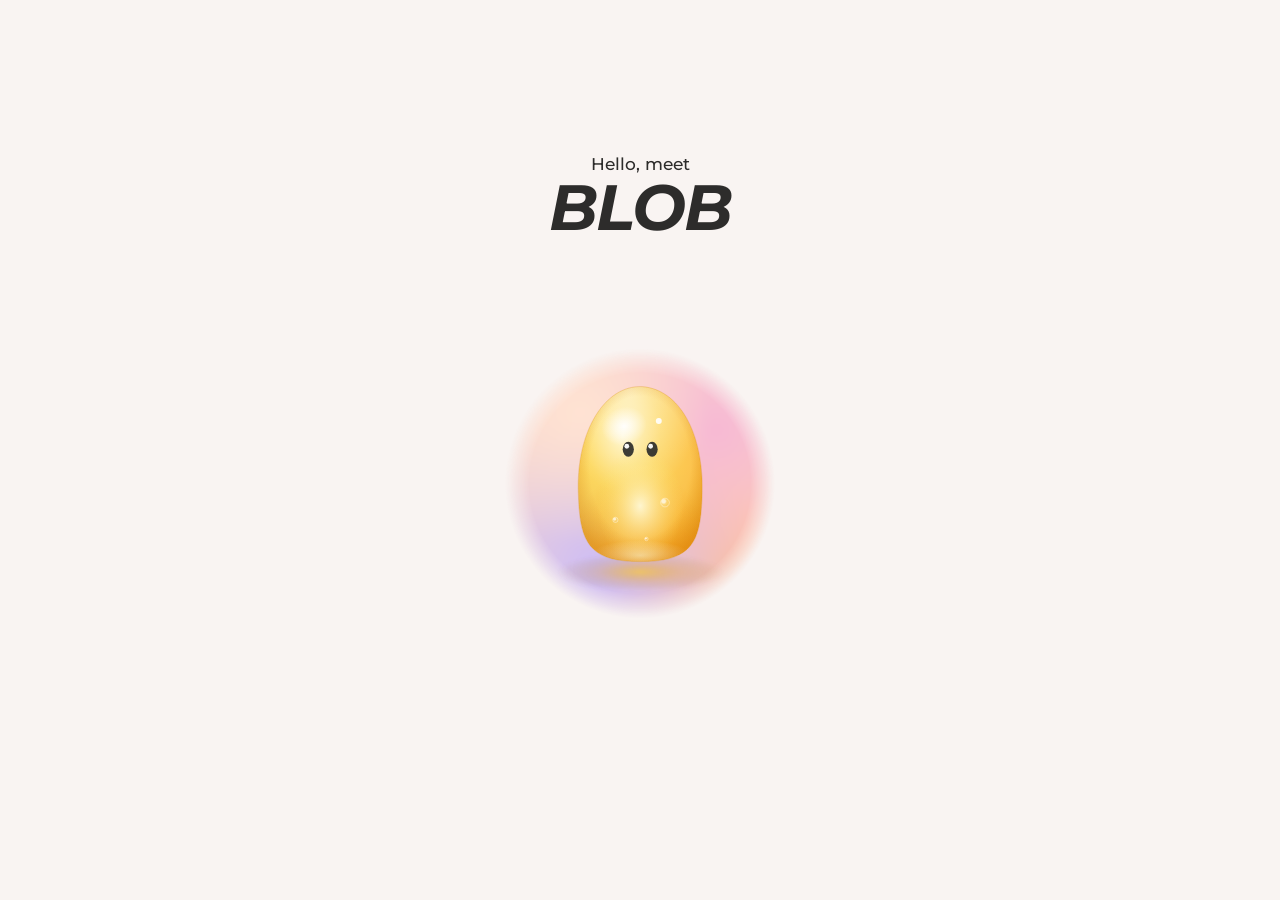
<file: index.html>
<!doctype html>
<html lang="en" data-theme="light">
<head>
<meta charset="utf-8">
<meta name="viewport" content="width=device-width, initial-scale=1, viewport-fit=cover">
<meta name="color-scheme" content="light">
<meta name="theme-color" content="#f9f4f2">
<meta name="apple-mobile-web-app-capable" content="yes">
<meta name="mobile-web-app-capable" content="yes">
<meta name="apple-mobile-web-app-status-bar-style" content="default">
<meta name="apple-mobile-web-app-title" content="The Blob">
<title>The Blob</title>
<meta name="description" content="A jelly blob shares your heartbeat, tells you its day as short stories, and learns with your help.">
<link rel="manifest" href="manifest.json">
<link rel="icon" href="icon.svg" type="image/svg+xml">
<link rel="apple-touch-icon" href="icon-180.png">
<link rel="preconnect" href="https://fonts.googleapis.com">
<link rel="preconnect" href="https://fonts.gstatic.com" crossorigin>
<link href="https://fonts.googleapis.com/css2?family=Montserrat:ital,wght@0,400;0,500;0,600;0,700;1,500;1,700&display=swap" rel="stylesheet">
<link rel="stylesheet" href="app.css?v=38">
</head>
<body>
<svg width="0" height="0" style="position:absolute" aria-hidden="true">
  <defs>
    <radialGradient id="bFill" cx=".36" cy=".28" r=".85"><stop offset="0" stop-color="#fff4be" stop-opacity=".95"/><stop offset=".36" stop-color="#ffd832" stop-opacity=".72"/><stop offset=".68" stop-color="#ffc600" stop-opacity=".62"/><stop offset="1" stop-color="#f09e00" stop-opacity=".85"/></radialGradient>
    <radialGradient id="bBase" cx=".5" cy="1.08" r=".62"><stop offset="0" stop-color="#ff8c00" stop-opacity=".5"/><stop offset="1" stop-color="#ff8c00" stop-opacity="0"/></radialGradient>
    <radialGradient id="bEdge" cx=".5" cy=".46" r=".58"><stop offset=".7" stop-color="#c86900" stop-opacity="0"/><stop offset="1" stop-color="#c86900" stop-opacity=".32"/></radialGradient>
    <radialGradient id="bTop" cx=".42" cy=".02" r=".6"><stop offset="0" stop-color="#fff" stop-opacity=".55"/><stop offset="1" stop-color="#fff" stop-opacity="0"/></radialGradient>
    <radialGradient id="bCore"><stop offset="0" stop-color="#fffbde" stop-opacity=".9"/><stop offset="1" stop-color="#ffe66e" stop-opacity="0"/></radialGradient>
    <radialGradient id="bSpec"><stop offset="0" stop-color="#fff" stop-opacity=".95"/><stop offset="1" stop-color="#fff" stop-opacity="0"/></radialGradient>
    <radialGradient id="bRim"><stop offset="0" stop-color="#fff8cd" stop-opacity=".8"/><stop offset="1" stop-color="#fff8cd" stop-opacity="0"/></radialGradient>
    <radialGradient id="bShadow"><stop offset="0" stop-color="#ffc400" stop-opacity=".55"/><stop offset=".5" stop-color="#d68c00" stop-opacity=".22"/><stop offset="1" stop-color="#785000" stop-opacity="0"/></radialGradient>
    <radialGradient id="bBub" cx=".35" cy=".35" r=".6"><stop offset="0" stop-color="#fff" stop-opacity=".7"/><stop offset=".3" stop-color="#fff" stop-opacity=".7"/><stop offset=".6" stop-color="#fff" stop-opacity=".12"/><stop offset="1" stop-color="#fff" stop-opacity="0"/></radialGradient>
    <radialGradient id="bHalo"><stop offset=".55" stop-color="#fff1c9" stop-opacity=".9"/><stop offset="1" stop-color="#ffd27a" stop-opacity="0"/></radialGradient>
    <filter id="blur1_5" x="-50%" y="-50%" width="200%" height="200%"><feGaussianBlur stdDeviation="1.5"/></filter>
  </defs>
</svg>
<div class="phone"><div id="app"></div></div>
<script src="data.js?v=12"></script>
<script src="hangout-sim.js?v=1"></script>
<script src="app.js?v=39"></script>
</body>
</html>
</file>
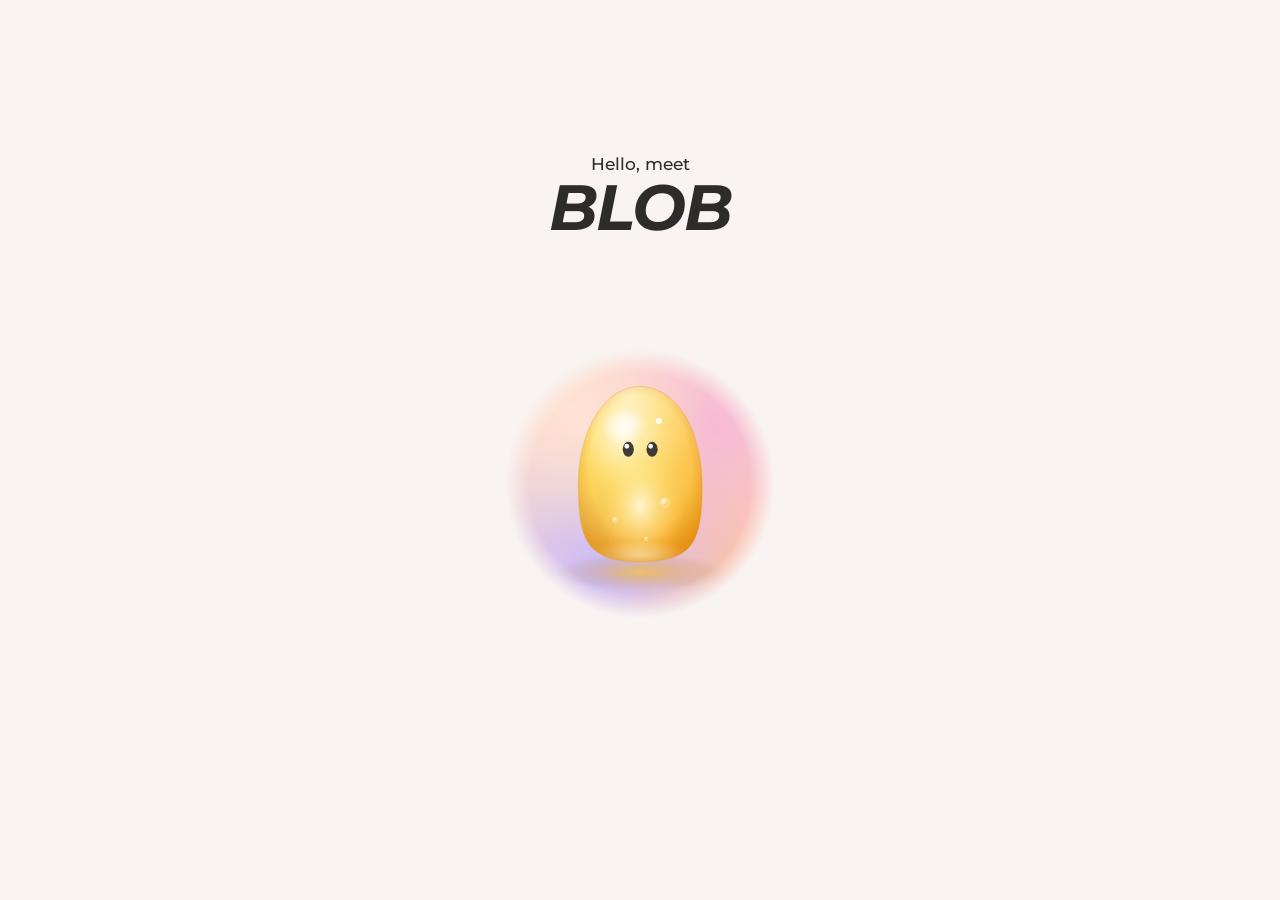
<file: blob/index.html>
<!doctype html>
<html lang="en"><head><meta charset="utf-8"><meta name="viewport" content="width=device-width, initial-scale=1">
<title>The Blob</title><meta http-equiv="refresh" content="0; url=../">
<script>location.replace("../" + location.hash);</script></head>
<body><a href="../">The Blob has moved here</a></body></html>
</file>
<file: app.css>
:root {
  --bg: #f9f4f2; --card: #fdfcfc; --line: #e2ded9; --ink: #2d2c2b; --smoke: #5c5853; --primary: #0061ef;
  --orange: #f47d31; --plum: #5f2b89; --tab: #ffe9a6; --indigo: #3b197f; --sky: #00a4ff; --pink: #ffa1cc;
  --chip: #f5f0ea;
  color-scheme: light;
}
* { box-sizing: border-box; -webkit-tap-highlight-color: transparent; }
html, body { margin: 0; height: 100%; background: var(--bg); overscroll-behavior: none; }
body {
  background: var(--bg); color: var(--ink); font-family: "Montserrat", system-ui, sans-serif;
  font-size: 17px; line-height: 1.45; letter-spacing: -0.01em; display: flex; justify-content: center; align-items: center;
}
h1, h2, h3 { margin: 0; font-weight: 700; letter-spacing: -0.03em; line-height: 1.12; }
p { margin: 0; }
button { font: inherit; color: inherit; letter-spacing: inherit; border: 0; background: none; padding: 0; cursor: pointer; }
:focus-visible { outline: 3px solid var(--primary); outline-offset: 2px; border-radius: 12px; }

/* shell: full screen everywhere; on a laptop the tab bar becomes a sidebar and content sits in a column */
.phone { position: fixed; inset: 0; background: var(--bg); overflow: hidden; }
.screen { position: absolute; inset: 0; overflow-y: auto; overflow-x: hidden; padding: 0 24px; -webkit-overflow-scrolling: touch; scrollbar-width: none; }
.screen::-webkit-scrollbar { display: none; }
.screen.with-tabs { padding-bottom: 108px; }
.pt { padding-top: max(20px, env(safe-area-inset-top)); }

/* type */
.date { font-size: 14px; font-weight: 500; color: var(--smoke); margin-top: 44px; }
.title { font-size: 30px; margin-top: 6px; }
.smoke { color: var(--smoke); }
.small { font-size: 14px; color: var(--smoke); }
.caption { font-size: 13px; color: var(--smoke); }
.section { font-size: 19px; }

/* cards + controls */
.card { background: var(--card); border: 1px solid var(--line); border-radius: 28px; padding: 20px; margin-top: 16px; }
.card.dark { background: var(--ink); border: 0; color: #fff; }
.card.dark .smoke { color: rgba(255, 255, 255, 0.72); }
.btn {
  display: flex; align-items: center; justify-content: center; width: 100%; height: 56px; border-radius: 999px;
  background: var(--primary); color: #fff; font-size: 17px; font-weight: 700;
}
.btn.small-btn { width: auto; height: 44px; padding: 0 24px; font-size: 15px; }
.btn.ink { background: var(--ink); }
.btn.ghost { background: transparent; color: var(--ink); border: 1px solid var(--line); }
.textbtn { display: block; width: 100%; height: 48px; font-weight: 700; color: var(--ink); font-size: 16px; }
.chip { display: inline-flex; align-items: center; gap: 6px; height: 30px; padding: 0 12px; border-radius: 999px; background: var(--chip); font-size: 13px; font-weight: 500; }
.chips { display: flex; flex-wrap: wrap; gap: 8px; }
.dot { width: 8px; height: 8px; border-radius: 50%; display: inline-block; flex: none; }
.opt {
  min-height: 44px; padding: 10px 16px; border-radius: 999px; border: 1px solid var(--line); background: var(--card);
  font-size: 15px; font-weight: 500; text-align: left;
}
.opt[aria-checked="true"] { background: var(--ink); color: #fff; border-color: var(--ink); }
.toggles { display: grid; grid-template-columns: 1fr 1fr; gap: 10px; }
.toggles .opt { text-align: center; }

/* onboarding */
.ob { display: flex; flex-direction: column; min-height: 100%; padding-bottom: max(24px, env(safe-area-inset-bottom)); }
.ob-head { height: 56px; margin-top: max(12px, env(safe-area-inset-top)); display: grid; grid-template-columns: 44px 1fr 44px; align-items: center; }
.back { width: 44px; height: 44px; display: grid; place-items: center; margin-left: -10px; }
.pdots { display: flex; gap: 6px; justify-content: center; align-items: center; }
.pdots i { width: 8px; height: 8px; border-radius: 999px; background: #d9d3cd; transition: width 0.25s; }
.pdots i.on { width: 22px; background: var(--ink); }
.ob-blob { flex: 1; display: grid; place-items: center; min-height: 300px; }
.ob h1 { font-size: 32px; }
.ob h1.display { font-size: 40px; }
.ob .body { font-size: 17px; color: var(--smoke); margin-top: 12px; }
.quote { margin-top: 16px; background: var(--card); border: 1px solid var(--line); border-radius: 20px; padding: 14px 16px; font-style: italic; color: var(--ink); }
.ticks { list-style: none; margin: 16px 0 0; padding: 14px 16px; background: var(--card); border: 1px solid var(--line); border-radius: 20px; display: grid; gap: 10px; font-size: 15px; }
.ticks li { display: grid; grid-template-columns: 22px 1fr; gap: 8px; }
.ticks svg { margin-top: 2px; }
.ob .btn { margin-top: 24px; }
.ob-intro, .ob-center { text-align: center; }
.ob { touch-action: pan-y; user-select: none; -webkit-user-select: none; }
.ob.in-next { animation: obnext 0.32s cubic-bezier(.2, .9, .3, 1); }
.ob.in-prev { animation: obprev 0.32s cubic-bezier(.2, .9, .3, 1); }
@keyframes obnext { from { transform: translateX(40px); opacity: 0; } }
@keyframes obprev { from { transform: translateX(-40px); opacity: 0; } }
.ob-intro .kicker { font-size: 20px; font-weight: 500; margin-top: 24px; }
.ob-intro .wordmark { font-size: 88px; font-weight: 700; font-style: italic; letter-spacing: -0.05em; line-height: 1; margin-top: 4px; }
.ob-intro .body { font-size: 18px; margin-top: 8px; }
.ob-center h1 { font-size: 26px; line-height: 1.25; letter-spacing: -0.02em; }
.ob-center h1 em { font-style: italic; }
.ob-center .body { font-size: 15px; max-width: 300px; margin: 12px auto 0; }
.ob-center .quote { text-align: center; font-size: 15px; }
.ob-center .ticks { text-align: left; font-size: 14px; }
.ob-big h1, .ob-big .sub { font-size: 30px; }
.ob-big .sub { font-weight: 700; letter-spacing: -0.02em; margin-top: 28px; }
/* illustrations */
.illo { display: block; flex: none; }
.illo-hero { display: flex; justify-content: center; margin: 4px 0 2px; }
.tile { display: grid; place-items: center; flex: none; width: 52px; height: 52px; border-radius: 16px; background: var(--chip); overflow: hidden; }
.tile.t64 { width: 64px; height: 64px; border-radius: 18px; }
.row .lvl { display: block; font-size: 13px; color: var(--ink); font-weight: 500; margin-top: 2px; }
.opt.with-illo { display: inline-flex; align-items: center; gap: 6px; padding-left: 8px; }
.opt.with-illo .illo { margin: -6px 0; }
.q-illo { display: flex; align-items: center; gap: 10px; }
.q-illo .illo { margin: -8px 0 -8px -4px; }
/* vignette cards */
.vtile { position: relative; display: grid; place-items: center; flex: none; border-radius: 18px; background: var(--chip); }
.badge-c { position: absolute; width: 24px; height: 24px; border-radius: 50%; background: var(--card); box-shadow: 0 0 0 1.5px var(--card); }
.badge-c.tr { top: -6px; right: -6px; }
.badge-c.br { bottom: -6px; right: -6px; }
.vcard { display: flex; align-items: flex-start; gap: 14px; width: 100%; text-align: left; padding: 16px 0; border-bottom: 1px solid var(--line); }
.vgroup > .vcard { border-bottom: 0; }
.vgroup { border-bottom: 1px solid var(--line); }
.vcard .grow { flex: 1; min-width: 0; display: flex; flex-direction: column; gap: 4px; }
.vmeta { font-size: 13px; font-weight: 700; color: var(--smoke); }
.vtext { font-size: 15px; line-height: 1.45; color: var(--ink); }
.vline { font-size: 13px; font-style: italic; color: var(--smoke); }
.helpme { align-self: flex-start; margin-top: 6px; height: 30px; padding: 0 14px; border-radius: 999px; background: var(--tab); font-size: 13px; font-weight: 700; display: inline-flex; align-items: center; }
.vblob { flex: none; margin-top: 4px; }
.seeall { align-self: flex-start; margin-top: 6px; font-size: 13px; font-weight: 700; text-decoration: underline; text-underline-offset: 3px; }
.rows.sub { margin: 0 0 8px; padding: 0 0 0 12px; border-left: 2px solid var(--line); }
.rows.sub .vcard { padding: 12px 0; }
.chip.ctx { margin: 2px 0 4px; }
.anchor .anc-top { display: flex; gap: 14px; align-items: flex-start; }
.anchor .aq { font-size: 14px; color: var(--smoke); margin: 14px 0 8px; }
.anchor .aq b { color: var(--ink); }
.ghost-btn { background: var(--card); color: var(--ink); border: 1px solid var(--line); }
/* learned */
.lede { font-size: 15px; color: var(--smoke); margin-top: 8px; }
.ltitle { font-size: 19px; font-weight: 700; letter-spacing: -0.03em; }
.lsub { font-size: 13px; color: var(--smoke); margin-top: 4px; }
.acts { list-style: none; margin: 8px 0 0; padding: 0; }
.acts li { display: flex; align-items: center; gap: 14px; min-height: 88px; padding: 12px 0; border-bottom: 1px solid var(--line); }
.acts li:last-child { border-bottom: 0; padding-bottom: 0; }
.acts .grow { flex: 1; min-width: 0; display: flex; flex-direction: column; gap: 2px; }
.acts b { font-size: 16px; }
.acts .smoke { font-size: 14px; }
.mline { display: flex; align-items: center; justify-content: space-between; margin-top: 6px; }
.cnt { font-size: 12px; color: var(--smoke); }
.pat { padding: 18px 0; border-bottom: 1px solid var(--line); }
.pat:last-child { border-bottom: 0; padding-bottom: 0; }
.pill { display: inline-flex; align-items: center; height: 26px; padding: 0 12px; border-radius: 13px; font-size: 13px; font-weight: 700; background: #efebe6; }
.pill.yes { background: #ffe9a6; }
.pat h3 { font-size: 17px; font-weight: 700; letter-spacing: -0.02em; line-height: 1.3; margin-top: 10px; }
.pat-unsure { display: flex; align-items: center; gap: 12px; margin-top: 10px; }
.pat-unsure h3 { margin-top: 0; }
.ptiles { display: grid; grid-template-columns: 1fr 1fr; gap: 8px; margin-top: 12px; }
.ptile { background: var(--chip); border-radius: 20px; min-height: 150px; padding: 8px 8px 14px; display: flex; flex-direction: column; align-items: center; text-align: center; }
.ptile b { font-size: 14px; margin-top: 2px; }
.ptile span { font-size: 13px; color: var(--smoke); }
.pbody { font-size: 15px; color: var(--smoke); margin-top: 12px; }
.evid { font-size: 13px; color: var(--smoke); font-style: italic; margin-top: 6px; }
.so { font-size: 15px; font-weight: 500; margin-top: 12px; }
.so b { font-weight: 700; }
.pbtns { display: grid; grid-template-columns: 1fr 1fr; gap: 8px; margin-top: 14px; }
.pbtn { height: 46px; border-radius: 999px; border: 1px solid var(--line); background: var(--card); font-weight: 700; font-size: 15px; }
.pbtn[aria-pressed="true"] { background: var(--ink); border-color: var(--ink); color: #fff; }
/* choose your blob */
.ob-choose .ob-blob { min-height: 260px; }
.picker { margin-top: 16px; text-align: left; }
.pick-h { font-size: 13px; font-weight: 700; color: var(--smoke); margin: 12px 0 8px; }
.swatches { display: grid; grid-template-columns: repeat(6, 1fr); gap: 4px; }
.sw { display: flex; flex-direction: column; align-items: center; gap: 4px; padding: 4px 0; font-size: 12px; color: var(--smoke); border-radius: 12px; min-height: 44px; }
.sw-dot { width: 36px; height: 36px; border-radius: 50%; box-shadow: 0 0 0 1px var(--line); transition: box-shadow .15s; }
.sw.on { color: var(--ink); font-weight: 700; }
.sw.on .sw-dot { box-shadow: 0 0 0 2px var(--bg), 0 0 0 4px var(--ink); }
/* props on the blob */
.acc g, .acc text, .acc path, .acc circle { transform-box: fill-box; }
.a-think { animation: thinkbob 3.2s ease-in-out infinite; }
.a-t1 { animation: tdot 2.4s ease-in-out infinite; }
.a-t2 { animation: tdot 2.4s ease-in-out 0.3s infinite; }
.a-cloud { animation: tdot 2.4s ease-in-out 0.6s infinite; transform-origin: 30% 100%; }
.a-fly { animation: fly 6s linear infinite; }
.a-book { animation: bookbob 3s ease-in-out infinite; }
.a-q { transform-origin: 50% 100%; animation: qwob 2.2s ease-in-out infinite; }
.a-drop { animation: drip 2.6s ease-in infinite; }
.a-ink { stroke-dasharray: 1; animation: ink 3.6s linear infinite; }
.a-pencil { animation: scribble 3.6s ease-in-out infinite; }
.a-blush { animation: blush 3s ease-in-out infinite; }
@keyframes thinkbob { 50% { transform: translateY(-3px); } }
@keyframes tdot { 0%, 100% { opacity: .55; transform: scale(.92); } 50% { opacity: 1; transform: scale(1); } }
@keyframes fly { 0% { transform: translate(0, 0); } 25% { transform: translate(-22px, 6px); } 50% { transform: translate(-34px, -4px); } 75% { transform: translate(-12px, 8px); } 100% { transform: translate(0, 0); } }
@keyframes bookbob { 50% { transform: translateY(-2px) rotate(-1deg); } }
@keyframes qwob { 0%, 100% { transform: rotate(-8deg) translateY(0); } 50% { transform: rotate(8deg) translateY(-4px); } }
@keyframes drip { 0% { transform: translateY(-4px); opacity: 0; } 15% { opacity: 1; } 80% { opacity: 1; } 100% { transform: translateY(14px); opacity: 0; } }
@keyframes ink { 0% { stroke-dashoffset: 1; } 70%, 90% { stroke-dashoffset: 0; } 100% { stroke-dashoffset: 0; opacity: 0; } }
@keyframes scribble { 0% { transform: translate(-30px, -8px); } 35% { transform: translate(0, -8px); } 40% { transform: translate(-30px, 6px); } 70%, 90% { transform: translate(-8px, 6px); } 100% { transform: translate(-30px, -8px); } }
@keyframes blush { 50% { opacity: .65; } }

/* home */
.blobcard { display: grid; grid-template-columns: 1fr 1fr; align-items: center; gap: 8px; min-height: 200px; padding: 8px 20px 8px 4px; }
.flat-n { font-size: 40px; font-weight: 700; letter-spacing: -0.03em; line-height: 1; margin-top: 6px; }
.flat-n span { font-size: 17px; font-weight: 500; color: var(--smoke); letter-spacing: -0.01em; }
.chart-head { display: flex; justify-content: space-between; align-items: baseline; gap: 8px; }
.legend { display: flex; gap: 12px; font-size: 13px; color: var(--smoke); }
.legend span { display: inline-flex; align-items: center; gap: 5px; }
.chart { width: 100%; height: auto; display: block; margin-top: 10px; overflow: visible; }
.chart text { font-family: inherit; font-size: 12px; fill: var(--smoke); }
.stats { display: grid; grid-template-columns: repeat(3, 1fr); gap: 10px; margin-top: 16px; }
.stat { background: var(--card); border: 1px solid var(--line); border-radius: 20px; padding: 14px 12px; }
.stat b { display: block; font-size: 22px; letter-spacing: -0.03em; }
.stat span { font-size: 13px; color: var(--smoke); }
.ready { display: flex; align-items: center; justify-content: space-between; gap: 12px; }

/* tab bar */
.tabbar {
  position: absolute; left: 0; right: 0; bottom: 0; height: calc(84px + env(safe-area-inset-bottom)); padding-bottom: env(safe-area-inset-bottom);
  background: var(--card); border-top: 1px solid var(--line); display: grid; grid-template-columns: repeat(4, 1fr); z-index: 5;
}
.tab { text-decoration: none; display: flex; flex-direction: column; align-items: center; justify-content: center; gap: 4px; color: #5c5853; font-size: 12px; font-weight: 500; }
.tab .ic { width: 56px; height: 30px; border-radius: 999px; display: grid; place-items: center; }
.tab[aria-current="page"] { color: var(--ink); font-weight: 700; }
.tab[aria-current="page"] .ic { background: var(--tab); }

/* sheet */
.backdrop { position: absolute; inset: 0; background: rgba(45, 44, 43, 0.5); z-index: 20; animation: fade 0.25s ease; }
.sheet {
  position: absolute; left: 0; right: 0; bottom: 0; z-index: 21; background: var(--bg); border-radius: 32px 32px 0 0;
  padding: 10px 24px max(20px, env(safe-area-inset-bottom)); animation: up 0.35s cubic-bezier(.2, .9, .3, 1); max-height: 92%; overflow-y: auto;
}
.grab { width: 40px; height: 5px; border-radius: 999px; background: #d4cdc7; margin: 0 auto 6px; }
.sheet .meta { font-size: 14px; color: var(--smoke); font-weight: 500; text-align: center; }
.sheet h2 { font-size: 24px; text-align: center; margin-top: 4px; }
.sheet .vig { font-size: 17px; margin-top: 12px; text-align: center; }
.sheet .chips { justify-content: center; margin: 14px 0 18px; }
@keyframes fade { from { opacity: 0; } }
@keyframes up { from { transform: translateY(100%); } }

/* story decision */
.dhead { height: 56px; margin-top: max(12px, env(safe-area-inset-top)); display: grid; grid-template-columns: 44px 1fr 44px; align-items: center; }
.dhead .count { text-align: right; font-size: 15px; color: var(--smoke); white-space: nowrap; }
.storycard { background: var(--card); border: 1px solid var(--line); border-radius: 28px; padding: 20px; margin-top: -8px; position: relative; }
.storycard .vig { font-size: 19px; font-weight: 500; line-height: 1.4; }
.q { margin-top: 28px; }
.q h3 { font-size: 19px; margin-bottom: 4px; }
.q .help { font-size: 14px; color: var(--smoke); margin-bottom: 12px; }
.q .opts { display: flex; flex-wrap: wrap; gap: 8px; margin-top: 12px; }
.flats { display: grid; grid-template-columns: repeat(7, 1fr); gap: 4px; margin-top: 12px; }
.ftile { display: flex; flex-direction: column; align-items: center; justify-content: flex-end; gap: 4px; min-height: 64px; padding: 6px 0; border-radius: 14px; border: 1px solid transparent; font-size: 13px; color: var(--smoke); }
.ftile[aria-checked="true"] { background: var(--ink); color: #fff; font-weight: 700; }
.fends { display: flex; justify-content: space-between; font-size: 12px; color: var(--smoke); margin-top: 6px; }
.actions { margin: 32px 0 max(24px, env(safe-area-inset-bottom)); display: grid; gap: 4px; }

/* lists */
.group { margin-top: 28px; }
.group h2 { font-size: 19px; margin-bottom: 4px; }
.rows { list-style: none; margin: 0; padding: 0; }
.row { display: flex; align-items: center; gap: 12px; width: 100%; text-align: left; min-height: 60px; padding: 10px 0; border-bottom: 1px solid var(--line); }
.row .grow { flex: 1; min-width: 0; }
.row .grow b { display: block; font-size: 16px; }
.row .grow span { display: block; font-size: 14px; color: var(--smoke); }
.mini { width: 40px; display: flex; justify-content: center; align-items: flex-end; flex: none; }
.status { font-size: 13px; color: var(--smoke); white-space: nowrap; }
.status.wait { color: var(--primary); font-weight: 700; }
.know { display: flex; gap: 12px; align-items: center; padding: 12px 0; }
.know + .know { border-top: 1px solid var(--line); }
.know p { font-size: 15px; }
.badge { display: inline-flex; height: 26px; align-items: center; padding: 0 10px; border-radius: 999px; font-size: 12px; font-weight: 700; background: var(--chip); color: var(--smoke); white-space: nowrap; }
.badge.yes { background: var(--tab); color: var(--ink); }
.link { padding: 14px 0; }
.link + .link { border-top: 1px solid var(--line); }
.link .top { display: flex; justify-content: space-between; gap: 10px; align-items: flex-start; }
.link p { font-size: 15px; color: var(--smoke); margin-top: 4px; }
.collection { display: grid; grid-template-columns: repeat(5, 1fr); gap: 6px; margin-top: 12px; align-items: end; }
.collection button { display: flex; justify-content: center; align-items: flex-end; min-height: 44px; border-radius: 12px; }
.kindrow { display: flex; justify-content: space-between; align-items: center; font-size: 15px; padding: 8px 0; }

/* care */
.care { display: flex; flex-direction: column; min-height: 100%; text-align: center; padding-bottom: max(24px, env(safe-area-inset-bottom)); }
.care .ob-blob { min-height: 340px; }
.care h1 { font-size: 30px; }
.care .cue { font-size: 22px; font-weight: 700; letter-spacing: -0.03em; height: 30px; }
.care .bpm { margin-top: 8px; font-size: 15px; color: var(--smoke); }
.care .bpm b { color: var(--ink); font-size: 19px; }
.care .btn { margin-top: 20px; }

/* ---------- the blob ---------- */
.bstage { position: relative; display: inline-block; --sp: 1; flex: none; }
.bstage.slow { --sp: 1.5; }
.sphere {
  position: absolute; border-radius: 50%; filter: blur(4px);
  -webkit-mask-image: radial-gradient(circle, #000 58%, transparent 71%); mask-image: radial-gradient(circle, #000 58%, transparent 71%);
  animation: sphere 16s ease-in-out infinite alternate;
}
.pal-calm { background: radial-gradient(circle at 28% 24%, #ffe3d3 0, rgba(255, 227, 211, 0) 46%), radial-gradient(circle at 78% 30%, #f7b9d4 0, rgba(247, 185, 212, 0) 52%), radial-gradient(circle at 34% 82%, #cdbdf6 0, rgba(205, 189, 246, 0) 56%), radial-gradient(circle at 82% 84%, #ffbf96 0, rgba(255, 191, 150, 0) 52%), #f8d6cc; }
.pal-dusk { background: radial-gradient(circle at 30% 26%, #e6e0fb 0, rgba(230, 224, 251, 0) 48%), radial-gradient(circle at 76% 34%, #b9b4ee 0, rgba(185, 180, 238, 0) 52%), radial-gradient(circle at 36% 80%, #e9b8cf 0, rgba(233, 184, 207, 0) 56%), radial-gradient(circle at 80% 82%, #9fb3e8 0, rgba(159, 179, 232, 0) 50%), #d6cdee; }
.pal-glow { background: radial-gradient(circle at 30% 26%, #fff1c9 0, rgba(255, 241, 201, 0) 48%), radial-gradient(circle at 76% 34%, #ffc7a3 0, rgba(255, 199, 163, 0) 52%), radial-gradient(circle at 36% 80%, #f6b3c9 0, rgba(246, 179, 201, 0) 56%), radial-gradient(circle at 80% 82%, #ffd27a 0, rgba(255, 210, 122, 0) 50%), #ffdcc0; }
.pal-sea { background: radial-gradient(circle at 30% 26%, #e2f6f4 0, rgba(226, 246, 244, 0) 48%), radial-gradient(circle at 76% 34%, #9fdcd8 0, rgba(159, 220, 216, 0) 52%), radial-gradient(circle at 36% 80%, #b8d4f6 0, rgba(184, 212, 246, 0) 56%), radial-gradient(circle at 80% 82%, #7cc3e0 0, rgba(124, 195, 224, 0) 50%), #bfe3e6; }
.pal-mist { background: radial-gradient(circle at 30% 26%, #ffffff 0, rgba(255, 255, 255, 0) 48%), radial-gradient(circle at 76% 34%, #e4ded8 0, rgba(228, 222, 216, 0) 52%), radial-gradient(circle at 36% 80%, #ddd8e6 0, rgba(221, 216, 230, 0) 56%), radial-gradient(circle at 80% 82%, #e8dccf 0, rgba(232, 220, 207, 0) 50%), #ebe5df; }
.pal-sage { background: radial-gradient(circle at 30% 26%, #eef6e2 0, rgba(238, 246, 226, 0) 48%), radial-gradient(circle at 76% 34%, #bfe0d4 0, rgba(191, 224, 212, 0) 52%), radial-gradient(circle at 36% 80%, #f7cdb8 0, rgba(247, 205, 184, 0) 56%), radial-gradient(circle at 80% 82%, #a9cfe6 0, rgba(169, 207, 230, 0) 50%), #d5e6d6; }
.bsvg { position: absolute; overflow: visible; }
.bsvg g { transform-box: fill-box; }
.bstage:not(.static) { cursor: pointer; touch-action: manipulation; }
.bsvg.jump { transform-origin: 50% 100%; animation: jump 0.7s cubic-bezier(.3, .7, .4, 1); }
@keyframes jump {
  0% { transform: none; }
  14% { transform: scale(1.12, 0.84); }
  40% { transform: translateY(-34%) scale(0.92, 1.1); }
  62% { transform: translateY(0) scale(1.08, 0.9); }
  78% { transform: scale(0.97, 1.03); }
  100% { transform: none; }
}
.b-lean, .b-squash { transform-origin: 50% 100%; }
.b-lean { animation: lean calc(4.2s * var(--sp)) ease-in-out infinite; }
.b-squash { animation: squash calc(3.3s * var(--sp)) ease-in-out infinite; }
.b-hl { animation: hl calc(4.2s * var(--sp)) ease-in-out 0.25s infinite; }
.b-core { transform-origin: 50% 50%; animation: core calc(6.5s * var(--sp)) ease-in-out infinite; }
.b-bub { animation: bub 5.5s linear infinite; }
.b-bub.b2 { animation-duration: 7s; animation-delay: -2s; }
.b-bub.b3 { animation-duration: 6.2s; animation-delay: -4s; }
.b-look { animation: look calc(8s * var(--sp)) ease-in-out infinite; }
.b-blink { transform-origin: 50% 50%; animation: blink calc(4.8s * var(--sp)) infinite; }
.b-halo { opacity: 0; transform-origin: 50% 50%; }
.b-up { transition: transform 0.4s; }
@keyframes sphere { from { transform: rotate(0) scale(1); } to { transform: rotate(28deg) scale(1.05); } }
@keyframes lean { 0%, 100% { transform: skewX(-4.5deg); } 50% { transform: skewX(3.5deg); } }
@keyframes squash { 0%, 100% { transform: scale(1, 1); } 33% { transform: scale(1.05, 0.95); } 66% { transform: scale(0.97, 1.035); } }
@keyframes hl { 0%, 100% { transform: translateX(-2px); } 50% { transform: translateX(2px); } }
@keyframes core { 0%, 100% { transform: translate(0, 0); } 33% { transform: translate(4%, -6%); } 66% { transform: translate(-5%, 3%); } }
@keyframes bub { 0% { transform: translateY(0); opacity: 0; } 15% { opacity: 1; } 80% { opacity: 0.9; } 100% { transform: translateY(var(--rise)); opacity: 0; } }
@keyframes look { 0%, 18%, 82%, 100% { transform: translateX(0); } 28%, 42% { transform: translateX(calc(-1 * var(--look))); } 54%, 70% { transform: translateX(var(--look)); } }
@keyframes blink { 0%, 93%, 100% { transform: scaleY(1); } 96% { transform: scaleY(0.1); } }

/* states */
.st-bounce .b-squash { animation: hop calc(2.8s * var(--sp)) cubic-bezier(.3, 0, .3, 1) infinite; }
@keyframes hop { 0%, 60%, 100% { transform: translateY(0) scale(1, 1); } 12% { transform: translateY(0) scale(1.12, 0.86); } 30% { transform: translateY(-14%) scale(0.92, 1.1); } 48% { transform: translateY(0) scale(1.06, 0.94); } }
.st-flat .b-squash { animation: sag 6s ease-in-out infinite; }
.st-flat .b-lean { animation: leanflat 8s ease-in-out infinite; }
.st-flat .b-blink { animation-duration: 7s; }
@keyframes sag { 0%, 100% { transform: scale(1, 1); } 50% { transform: scale(1.05, 0.93); } }
@keyframes leanflat { 0%, 100% { transform: skewX(0); } 50% { transform: skewX(-2deg); } }
.st-breathe .b-squash { animation: breathe 10s ease-in-out infinite; }
.st-breathe .b-blink { animation: none; transform: scaleY(0.14); }
.st-breathe .b-look { animation: none; }
@keyframes breathe { 0%, 100% { transform: scale(1, 1); } 40% { transform: scale(1.07, 1.12); } }
.st-puff .b-squash { animation: puff 3s cubic-bezier(.2, .8, .3, 1) both; }
.st-puff .b-blink { animation: puffeyes 3s both; }
.st-puff .b-look { animation: none; }
@keyframes puff { 0% { transform: scale(1.75, 0.4); } 38% { transform: scale(0.9, 1.14); } 58% { transform: scale(1.05, 0.95); } 76% { transform: scale(0.98, 1.03); } 100% { transform: scale(1, 1); } }
@keyframes puffeyes { 0%, 45% { transform: scaleY(0.1); } 62% { transform: scale(1.25); } 100% { transform: scale(1); } }
.st-work .b-up { transform: translateY(calc(-1 * var(--upv))); }
.st-work .b-look { animation: none; }
.st-work .b-halo { animation: halo 2.6s ease-in-out infinite; }
.st-work .b-core { animation: corepulse 2.6s ease-in-out infinite; }
@keyframes halo { 0%, 100% { opacity: 0.15; transform: scale(0.96); } 50% { opacity: 0.7; transform: scale(1.06); } }
@keyframes corepulse { 0%, 100% { transform: scale(0.9); opacity: 0.75; } 50% { transform: scale(1.15); opacity: 1; } }
.bstage.static *, .bstage.static { animation: none !important; }

@media (prefers-reduced-motion: reduce) {
  .bstage *, .bstage, .sphere, .sheet, .backdrop, .ob { animation: none !important; transition: none !important; }
}
.vh { position: absolute; width: 1px; height: 1px; overflow: hidden; clip: rect(0 0 0 0); white-space: nowrap; }
.st-puff.loop .b-squash { animation: puffloop 5s cubic-bezier(.2, .8, .3, 1) infinite; }
.st-puff.loop .b-blink { animation: puffeyesloop 5s infinite; }
@keyframes puffloop { 0% { transform: scale(1.75, 0.4); } 23% { transform: scale(0.9, 1.14); } 35% { transform: scale(1.05, 0.95); } 46% { transform: scale(0.98, 1.03); } 60%, 88% { transform: scale(1, 1); } 100% { transform: scale(1.75, 0.4); } }
@keyframes puffeyesloop { 0%, 27% { transform: scaleY(0.1); } 37% { transform: scale(1.25); } 60%, 86% { transform: scale(1); } 100% { transform: scaleY(0.1); } }

/* ---------- laptop and tablet ---------- */
@media (min-width: 600px) {
  .screen { padding-left: max(32px, calc((100% - 560px) / 2)); padding-right: max(32px, calc((100% - 560px) / 2)); scrollbar-width: thin; }
  .screen::-webkit-scrollbar { display: block; width: 8px; }
  .screen::-webkit-scrollbar-thumb { background: #e2ded9; border-radius: 8px; }
  .sheet { left: 50%; right: auto; top: 50%; bottom: auto; width: 480px; max-height: 88%; border-radius: 32px; padding-bottom: 28px;
    transform: translate(-50%, -50%); animation: pop 0.3s cubic-bezier(.2, .9, .3, 1); box-shadow: 0 30px 80px rgba(45, 44, 43, 0.25); }
  .sheet .grab { display: none; }
  @keyframes pop { from { opacity: 0; transform: translate(-50%, -46%) scale(.97); } to { opacity: 1; transform: translate(-50%, -50%); } }
}
@media (min-width: 900px) {
  .tabbar { top: 0; right: auto; width: 240px; height: auto; padding: 96px 16px 24px; border-top: 0; border-right: 1px solid var(--line);
    grid-template-columns: none; grid-auto-rows: 52px; align-content: start; gap: 4px; }
  .tabbar::before { content: "The Blob"; position: absolute; top: 32px; left: 32px; font-size: 22px; font-weight: 700; letter-spacing: -0.03em; font-style: italic; }
  .tab { flex-direction: row; justify-content: flex-start; gap: 10px; padding: 0 8px; font-size: 16px; border-radius: 999px; }
  .tab:hover { background: var(--chip); }
  .tab .ic { width: 44px; height: 34px; }
  .screen.with-tabs { left: 240px; padding-left: max(40px, calc((100% - 720px) / 2)); padding-right: max(40px, calc((100% - 720px) / 2)); padding-bottom: 56px; }
  .screen.with-tabs .date { margin-top: 56px; }
  .screen.with-tabs .title { font-size: 36px; }
  .ob { max-width: 460px; margin: 0 auto; }
}
/* the blob scale inside a practice-story card is narrower than the story screen */
.anchor .flats { grid-template-columns: repeat(7, minmax(0, 1fr)); gap: 2px; }
.anchor .ftile .bstage { transform: scale(.8); transform-origin: 50% 100%; }

/* ---------- journey ---------- */
.journey { position: relative; margin-top: 36px; overflow-x: clip; }
.pnode { position: absolute; left: 50%; width: 140px; margin-left: -70px; display: flex; flex-direction: column; align-items: center; transform: translateX(var(--x)); }
.nbtn { width: 84px; height: 84px; border-radius: 50%; display: grid; place-items: center; overflow: hidden; position: relative; z-index: 1;
  box-shadow: inset 0 -6px 12px rgba(255, 255, 255, .45), inset 0 4px 10px rgba(255, 255, 255, .6), 0 8px 18px rgba(45, 44, 43, .12); transition: transform .12s; }
.nbtn:active { transform: scale(.94); }
.nbtn .illo { margin-top: 6px; }
.pnode.todo .nbtn .illo, .pnode.todo .nstar { filter: grayscale(1); opacity: .5; }
.nstar { color: #fff; display: grid; place-items: center; filter: drop-shadow(0 1px 1px rgba(45, 44, 43, .2)); }
.nlabel { margin-top: 10px; font-size: 12px; font-weight: 700; color: var(--smoke); text-align: center; line-height: 1.25; }
.pnode.todo .nlabel { color: #a39d97; }
.nday { position: absolute; top: 30px; left: 50%; margin-left: calc(var(--side) * 62px - 22px); width: 44px; text-align: center; z-index: 2;
  font-size: 12px; font-weight: 700; color: var(--ink); background: var(--card); border: 1px solid var(--line); border-radius: 999px; padding: 3px 0; }
.nday:empty { display: none; }
.jdot { position: absolute; width: 10px; height: 10px; margin-left: -5px; border-radius: 50%; background: #e2ded9; }
.jdot.on { background: radial-gradient(circle at 35% 30%, #fff4be, #ffd832 60%, #f0a800); }
.nring { position: absolute; top: -12px; left: 50%; margin-left: -54px; z-index: 0; width: 108px; height: 108px; }
.pnode.current .nbtn { animation: nodebob 2.4s ease-in-out infinite; }
@keyframes nodebob { 50% { transform: translateY(-3px); } }
.jart { position: absolute; left: 50%; margin-left: calc(var(--side) * 112px - 85px); width: 170px; display: flex; justify-content: center; pointer-events: none; }
.jart .bstage { pointer-events: auto; }
.khead { font-size: 22px; letter-spacing: -0.03em; margin-top: 28px; }
.nsheet .ntitle { text-align: left; margin-top: 10px; font-size: 22px; }
.nsheet .acts li { border-bottom: 0; }
@media (prefers-reduced-motion: reduce) { .pnode.current .nbtn { animation: none; } }

/* ---------- home ---------- */
.home-head { text-align: center; margin-top: 44px; }
.home-head .title { margin-top: 0; }
.home-head .date { margin-top: 4px; }
.home-blob { display: flex; justify-content: center; margin-top: 4px; }
.howcard .caption { font-size: 14px; color: var(--smoke); }
.howcard .flat-n { margin-top: 4px; }
.howcard .small { margin-top: 6px; }
.hometiles { display: grid; grid-template-columns: 1fr 1fr; gap: 12px; margin-top: 16px; }
.htile { position: relative; display: flex; flex-direction: column; justify-content: space-between; min-height: 180px; padding: 18px 16px 10px; border-radius: 24px; overflow: hidden;
  text-decoration: none; color: var(--ink); border: 1px solid rgba(255, 255, 255, .6); box-shadow: 0 6px 18px rgba(45, 44, 43, .08); }
.htile span { font-size: 17px; font-weight: 700; letter-spacing: -0.02em; line-height: 1.25; max-width: 130px; }
.htile .illo { align-self: flex-end; margin-right: -6px; }
.htile:active { transform: scale(.98); }

/* ---------- story button ---------- */
.home-head { position: relative; }
.titlerow { display: flex; align-items: center; justify-content: space-between; gap: 12px; margin-top: 6px; }
.titlerow.top { margin-top: 44px; }
.titlerow .title { margin-top: 0; }
.titlerow .storybtn { position: relative; top: auto; right: auto; flex: none; }
.screen.with-tabs .home-head .date { margin-top: 4px; }
.storybtn { position: absolute; right: 0; top: 36px; width: 44px; height: 44px; border-radius: 50%; display: grid; place-items: center;
  background: var(--card); border: 1px solid var(--line); color: var(--ink); z-index: 2; }
.home-head .storybtn { top: -6px; }
.storybtn svg { width: 22px; height: 22px; }
.sbadge { position: absolute; top: -4px; right: -4px; min-width: 18px; height: 18px; padding: 0 4px; border-radius: 9px; background: var(--primary); color: #fff;
  font-size: 11px; font-weight: 700; line-height: 18px; text-align: center; }

/* ---------- Blob's look ---------- */
.home-blob { position: relative; width: 300px; margin-left: auto; margin-right: auto; }
.custombtn { position: absolute; right: 2px; bottom: 34px; width: 56px; height: 56px; border-radius: 50%; display: grid; place-items: center; z-index: 2;
  background: var(--card); border: 1px solid var(--line); color: var(--ink); box-shadow: 0 6px 16px rgba(45, 44, 43, .12); }
.custombtn:active { transform: scale(.94); }
.looksheet h2 { margin-top: 0; }
.looksheet .picker { margin-top: 8px; }

/* how is Blob doing today */
.howcard { display: flex; align-items: center; justify-content: space-between; gap: 12px; padding: 18px 20px; }
.how-l { min-width: 0; }
.how-now { display: flex; align-items: center; gap: 10px; margin-top: 10px; }
.how-now .bstage { flex: none; }
.how-now p { font-size: 13px; line-height: 1.35; color: var(--smoke); }
.how-now b { display: block; font-size: 15px; color: var(--ink); }
.how-n { flex: none; font-size: 76px; font-weight: 700; letter-spacing: -0.05em; line-height: .9; }
.how-n span { font-size: 26px; font-weight: 400; letter-spacing: -0.02em; color: var(--smoke); }

/* ---------- onboarding: the opening ---------- */
.ob-open { position: relative; min-height: 100%; overflow: hidden; text-align: center; }
.op-title { position: absolute; left: 0; right: 0; top: 50%; transform: translateY(-50%); display: flex; flex-direction: column; align-items: center; margin: 0;
  transition: top .8s cubic-bezier(.2, .9, .3, 1), transform .8s cubic-bezier(.2, .9, .3, 1), opacity .5s ease; }
.op-hello { font-size: 17px; font-weight: 500; letter-spacing: 0; }
.op-word { font-size: 64px; font-weight: 700; font-style: italic; letter-spacing: -0.03em; line-height: 1.05; }
.op-blob { position: absolute; left: 50%; top: 50%; width: 300px; margin-left: -150px; transform: translateY(-38%); opacity: 0;
  transition: opacity .6s ease, transform .8s cubic-bezier(.2, .9, .3, 1); }
.op-blob .bsvg { transition: transform .9s cubic-bezier(.34, 1.56, .64, 1); transform: translateY(120px); }
.op-foot { position: absolute; left: 0; right: 0; bottom: max(24px, env(safe-area-inset-bottom)); opacity: 0; transform: translateY(12px); transition: opacity .6s ease .1s, transform .6s ease .1s; }
.op-foot .body { font-size: 18px; color: var(--smoke); max-width: 320px; margin: 0 auto; }
.op-foot .btn { margin-top: 24px; }
.ob-open.f2 .op-title { top: 22%; }
.ob-open.f2 .op-blob, .ob-open.f3 .op-blob { opacity: 1; }
.ob-open.f2 .op-blob .bsvg, .ob-open.f3 .op-blob .bsvg { transform: none; }
.ob-open.f3 .op-title { top: 22%; opacity: 0; }
.ob-open.f3 .op-blob { transform: translateY(-62%); }
.ob-open.f3 .op-foot { opacity: 1; transform: none; }
.ob-open.f1 .op-foot, .ob-open.f2 .op-foot { pointer-events: none; }
@media (prefers-reduced-motion: reduce) { .op-title, .op-blob, .op-blob .bsvg, .op-foot { transition: none !important; } }
/* ---------- onboarding: feature screens ---------- */
.ob-feat { text-align: center; }
.ob-feat .ob-blob { min-height: 280px; }
.ob-feat h1 { font-size: 30px; font-weight: 700; letter-spacing: -0.03em; line-height: 1.2; }
.ob-feat .body { font-size: 17px; color: var(--smoke); max-width: 330px; margin: 10px auto 0; }
.ob-text { transition: opacity .15s ease; }
.ob-text.swap #obh, .ob-text.swap #obbody, .ob-text.swap .vend { opacity: 0; }
#obh, #obbody, .vend { transition: opacity .15s ease; }
.obcard { margin-top: 16px; text-align: left; background: var(--card); border: 1px solid var(--line); border-radius: 20px; padding: 16px; font-size: 16px; line-height: 1.45; color: var(--ink); }
.ob-feat .ticks { text-align: left; }

/* ---------- hangout ---------- */
.hgcard { display: grid; grid-template-columns: auto 1fr; align-items: center; gap: 12px 14px; }
.hgcard .grow { min-width: 0; }
.hgcard > .grow:first-child { grid-column: 1 / -1; }
.hgcard .btn { grid-column: 1 / -1; width: 100%; }
.hgcard .small { margin-top: 4px; }
.hg-t { font-size: 15px; font-weight: 600; line-height: 1.3; }
.hg-mini { display: flex; flex: none; }
.hg-mini .bstage + .bstage { margin-left: -12px; }
.hg-stage { position: relative; height: 460px; margin-top: 14px; border-radius: 28px; overflow: hidden; }
.hg-sphere { left: -18%; right: -18%; top: -6%; bottom: -6%; }
.hg-b { position: absolute; width: 72px; height: 72px; margin: -36px 0 0 -36px; border-radius: 50%; isolation: isolate; }
.hg-b .bstage, .hg-b .bstage * { animation-delay: var(--dl); }
.hg-b::before, .hg-me::after { content: ""; position: absolute; inset: -16px; border-radius: 50%; z-index: -1; opacity: 0; pointer-events: none;
  background: radial-gradient(circle, rgba(255, 240, 170, .95), rgba(255, 240, 170, 0) 70%); }
.hg-b.metoo::before, .hg-me.metoo::after { animation: halo 1.5s ease-out; }
@keyframes halo { 0% { opacity: 0; transform: scale(.7); } 25% { opacity: 1; } 100% { opacity: 0; transform: scale(1.2); } }
.hg-me { position: absolute; left: 50%; bottom: 40px; transform: translateX(-50%); display: flex; flex-direction: column; align-items: center; isolation: isolate; }
.hg-me::before { content: ""; position: absolute; top: 2px; left: 50%; width: 112px; height: 112px; margin-left: -56px; border-radius: 50%; z-index: -1;
  background: rgba(255, 255, 255, .22); box-shadow: 0 0 0 3px rgba(255, 255, 255, .9), 0 0 28px rgba(255, 255, 255, .55); }
.hg-me span { font-size: 12px; font-weight: 700; margin-top: 2px; }
.hg-count { position: absolute; left: 0; right: 0; bottom: 12px; text-align: center; font-size: 13px; color: var(--smoke); }
.hg-line { min-height: 46px; display: flex; align-items: center; justify-content: center; text-align: center; margin-top: 8px; font-size: 16px; font-weight: 600; }
.hg-acts { display: flex; gap: 8px; justify-content: center; align-items: center; flex-wrap: wrap; }
.hg-acts .opt, .hg-join { min-height: 46px; padding: 0 18px; }
.hg-acts .textbtn { width: auto; height: 46px; padding: 0 14px; }
.opt[aria-disabled="true"] { opacity: .5; }
.breathing .bsvg { animation: hgbreath 10s ease-in-out infinite !important; transform-origin: 50% 100%; }
@keyframes hgbreath { 0% { transform: none; } 40% { transform: scale(1.12, 1.1); } 100% { transform: none; } }
@media (prefers-reduced-motion: reduce) {
  .breathing .bsvg { animation: none !important; filter: drop-shadow(0 0 10px rgba(255, 255, 255, .95)); }
  .hg-b.metoo::before, .hg-me.metoo::after { animation: none; opacity: 1; }
}
a.btn { text-decoration: none; }

/* ---------- home: hero, stories, destress ---------- */
.home-head { text-align: center; margin-top: 44px; }
.home-head .date { margin-top: 0; font-size: 14px; }
.home-head .title { margin-top: 4px; font-size: 30px; }
.home-head .storybtn { top: 2px; }
.hero { text-align: center; }
.feel { font-size: 20px; font-weight: 700; letter-spacing: -0.02em; line-height: 1.3; max-width: 320px; margin: -6px auto 0; }
.feelmeter { display: flex; align-items: center; justify-content: center; gap: 10px; margin-top: 10px; }
.feelmeter span { font-size: 13px; color: var(--smoke); }
.homecard { border-radius: 24px; }
.storiescard { display: grid; grid-template-columns: 64px 1fr; gap: 12px 14px; align-items: center; }
.storiescard .small { margin-top: 4px; }
.storiescard .btn, .storiescard .textbtn { grid-column: 1 / -1; }
.homecard > .small { margin-top: 4px; }
.textbtn.left { text-align: left; width: auto; height: auto; min-height: 44px; display: inline-flex; align-items: center; text-decoration: none; color: var(--ink); }
.dtiles { display: grid; grid-template-columns: 1fr 1fr; gap: 10px; margin-top: 14px; }
.dtile { position: relative; display: flex; flex-direction: column; align-items: center; justify-content: center; gap: 2px; min-height: 120px; padding: 18px 8px 12px;
  border-radius: 20px; background: var(--chip); border: 2px solid transparent; color: var(--ink); text-decoration: none; text-align: center; }
.dtile b { font-size: 15px; }
.dtile > span:last-child { font-size: 13px; color: var(--smoke); }
.dtile.on { border-color: var(--ink); }
.dtile.primary { background: var(--primary); border-color: var(--primary); color: #fff; }
.dtile.primary > span:last-child { color: rgba(255, 255, 255, .85); }
.sugg { position: absolute; top: 8px; left: 50%; transform: translateX(-50%); padding: 2px 8px; border-radius: 999px; background: var(--tab); color: var(--ink); font-size: 12px; font-weight: 700; white-space: nowrap; }
.dtile.on .illo { margin-top: 12px; }
.together { margin-top: 6px; font-size: 14px; font-weight: 600; text-decoration: underline; text-underline-offset: 3px; }

/* ---------- glass tab bar (phones and tablets) ---------- */
@media (max-width: 899px) {
  .tabbar { left: 14px; right: auto; width: calc(100% - 28px); bottom: calc(10px + env(safe-area-inset-bottom)); height: 66px; padding: 5px; border-radius: 33px; border: 1px solid rgba(255, 255, 255, .8);
    background: rgba(253, 252, 252, .58); -webkit-backdrop-filter: blur(22px) saturate(1.8); backdrop-filter: blur(22px) saturate(1.8);
    box-shadow: 0 10px 30px rgba(45, 44, 43, .14), inset 0 1px 0 rgba(255, 255, 255, .95), inset 0 -1px 0 rgba(45, 44, 43, .04);
    transition: width .45s cubic-bezier(.2, .9, .25, 1.05), height .35s ease; overflow: hidden; }
  .tab { border-radius: 28px; font-size: 11px; transition: opacity .2s ease; min-width: 0; white-space: nowrap; }
  .tab .ic { height: 28px; }
  .tab[aria-current="page"] { background: rgba(255, 255, 255, .7); }
  .tab[aria-current="page"] .ic { background: transparent; color: var(--ink); }
  .tabbar.mini { width: 58px; height: 58px; grid-template-columns: 1fr; }
  .tabbar.mini .tab:not([aria-current]) { display: none; }
  .tabbar.mini .tab { font-size: 0; gap: 0; }
  .screen.with-tabs { padding-bottom: 104px; }
}
@media (max-width: 899px) and (prefers-reduced-motion: reduce) { .tabbar { transition: none; } }

/* ---------- last night and today ---------- */
.lastnight { margin-top: 18px; }
.nightline { font-size: 15px; font-weight: 600; margin-top: 6px; }
.stats.six { grid-template-columns: repeat(3, 1fr); margin-top: 12px; }
.stat .sub { display: block; font-style: normal; font-size: 12px; color: var(--smoke); margin-top: 2px; line-height: 1.3; }
.stat span { display: block; }

/* ---------- ways to unwind ---------- */
.unwind, .helps, .fitlist { list-style: none; margin: 12px 0 0; padding: 0; }
.urow { display: flex; align-items: center; gap: 14px; padding: 10px 0; border-bottom: 1px solid var(--line); text-decoration: none; color: var(--ink); min-height: 84px; }
.urow .grow { flex: 1; min-width: 0; display: flex; flex-direction: column; gap: 2px; }
.urow b { font-size: 16px; }
.urow .grow span { font-size: 13px; color: var(--smoke); }
.sugg-pill { flex: none; padding: 3px 10px; border-radius: 999px; background: var(--tab); font-size: 12px; font-weight: 700; }
.helps li { display: flex; align-items: center; gap: 12px; padding: 8px 0; font-size: 15px; }
.fitlist li { display: flex; align-items: center; gap: 12px; padding: 10px 0; border-bottom: 1px solid var(--line); }
.fitlist li:last-child { border-bottom: 0; }
.fitlist .grow { flex: 1; min-width: 0; display: flex; flex-direction: column; gap: 2px; }
.fitlist b { font-size: 14px; }
.fitlist .grow span { font-size: 12px; color: var(--smoke); }
.fitv { flex: none; max-width: 46%; text-align: right; font-size: 14px; font-weight: 600; }

/* ---------- care modes: Blob's body for each way to unwind ---------- */
.st-sigh .b-squash { animation: sigh 9s ease-in-out infinite; }
.st-sigh .b-look { animation: none; }
@keyframes sigh { 0% { transform: none; } 22% { transform: scale(1.05, 1.09); } 33% { transform: scale(1.08, 1.15); } 100% { transform: none; } }
.st-soften .b-squash { animation: soften 15s ease-in-out infinite; }
.st-soften .b-blink { animation: softeneyes 15s ease-in-out infinite; }
@keyframes soften { 0% { transform: none; } 6%, 30% { transform: scale(1.12, .86); } 40% { transform: scale(.97, 1.04); } 48% { transform: scale(1.02, .98); } 56%, 100% { transform: none; } }
@keyframes softeneyes { 0%, 3% { transform: none; } 8%, 30% { transform: scaleY(.2); } 36%, 100% { transform: none; } }
.st-look .b-look { animation: none; transform: translate(calc(var(--lx, 0) * var(--look) * 1.6), calc(var(--ly, 0) * var(--look) * 1.2)); transition: transform .9s cubic-bezier(.3, .7, .3, 1); }
.st-look .b-squash, .st-look .b-lean { animation: none; }
.st-walk .b-squash { animation: walkhop 1s ease-in-out infinite; }
@keyframes walkhop { 0%, 100% { transform: none; } 30% { transform: scale(1.04, .95); } 60% { transform: translateY(-5%) scale(.98, 1.03); } }
.st-stretch .b-squash { animation: stretchtall 60s ease-in-out infinite; }
.st-stretch .b-lean { animation: stretchlean 60s ease-in-out infinite; }
@keyframes stretchtall { 0% { transform: none; } 6%, 22% { transform: scale(.88, 1.18); } 28%, 72% { transform: scale(.95, 1.06); } 80% { transform: scale(1.04, .97); } 88% { transform: scale(.98, 1.02); } 100% { transform: none; } }
@keyframes stretchlean { 0%, 25% { transform: none; } 30%, 47% { transform: rotate(-9deg); } 55%, 72% { transform: rotate(9deg); } 78%, 100% { transform: none; } }
.st-winddown .b-squash { animation: winddown 12s ease-in-out infinite; }
.st-winddown .b-blink { animation: none; transform: scaleY(.45); }
.st-winddown .b-look { animation: none; }
@keyframes winddown { 0%, 100% { transform: none; } 33% { transform: scale(1.06, 1.11); } }
.duskfade { opacity: 0; transition: opacity 180s linear; }
.duskfade.on { opacity: 1; }
.dimmer { position: absolute; inset: 0; background: #1d1b22; opacity: 0; pointer-events: none; transition: opacity 180s linear; z-index: 3; }
.dimmer.on { opacity: .4; }
.care { position: relative; z-index: 4; }
@media (prefers-reduced-motion: reduce) {
  .st-look .b-look { transition: none; }
  .duskfade, .dimmer { transition: none; }
}
</file>
